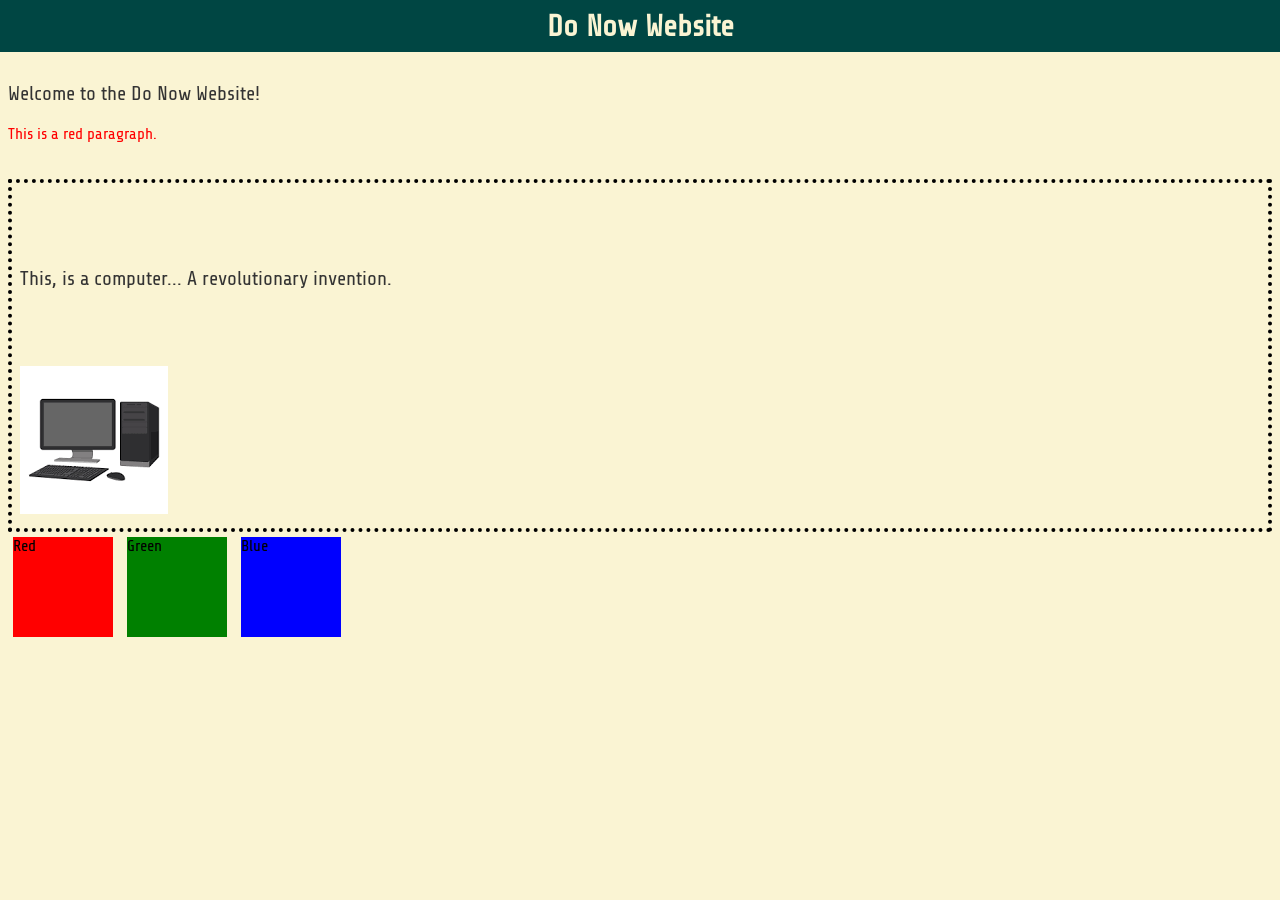
<file: DoNow/index.html>
<!DOCTYPE html>
<html lang="en">

<head>
    <meta charset="UTF-8">
    <meta name="viewport" content="width=device-width, initial-scale=1.0">
    <title>Do Now</title>
    <link href="style.css" rel="stylesheet" type="text/css" />
    <h1>Do Now Website</h1>

</head>

<body>
    <br>
    <p>Welcome to the Do Now Website!</p>
    <div class="Red-Paragraph">
        This is a red paragraph.
        <br>
        <br>
        <br>
    </div>
    <div class="Border">
        <br>
        <br>
        <p>This, is a computer... A revolutionary invention.</p>
        <br>
        <br>
        <img src="[data-uri]"
            alt="Image">
    </div>
    <div class="Red"> Red </div>
    <div class="Green"> Green </div>
    <div class="Blue"> Blue </div>


</body>

</html>
</file>
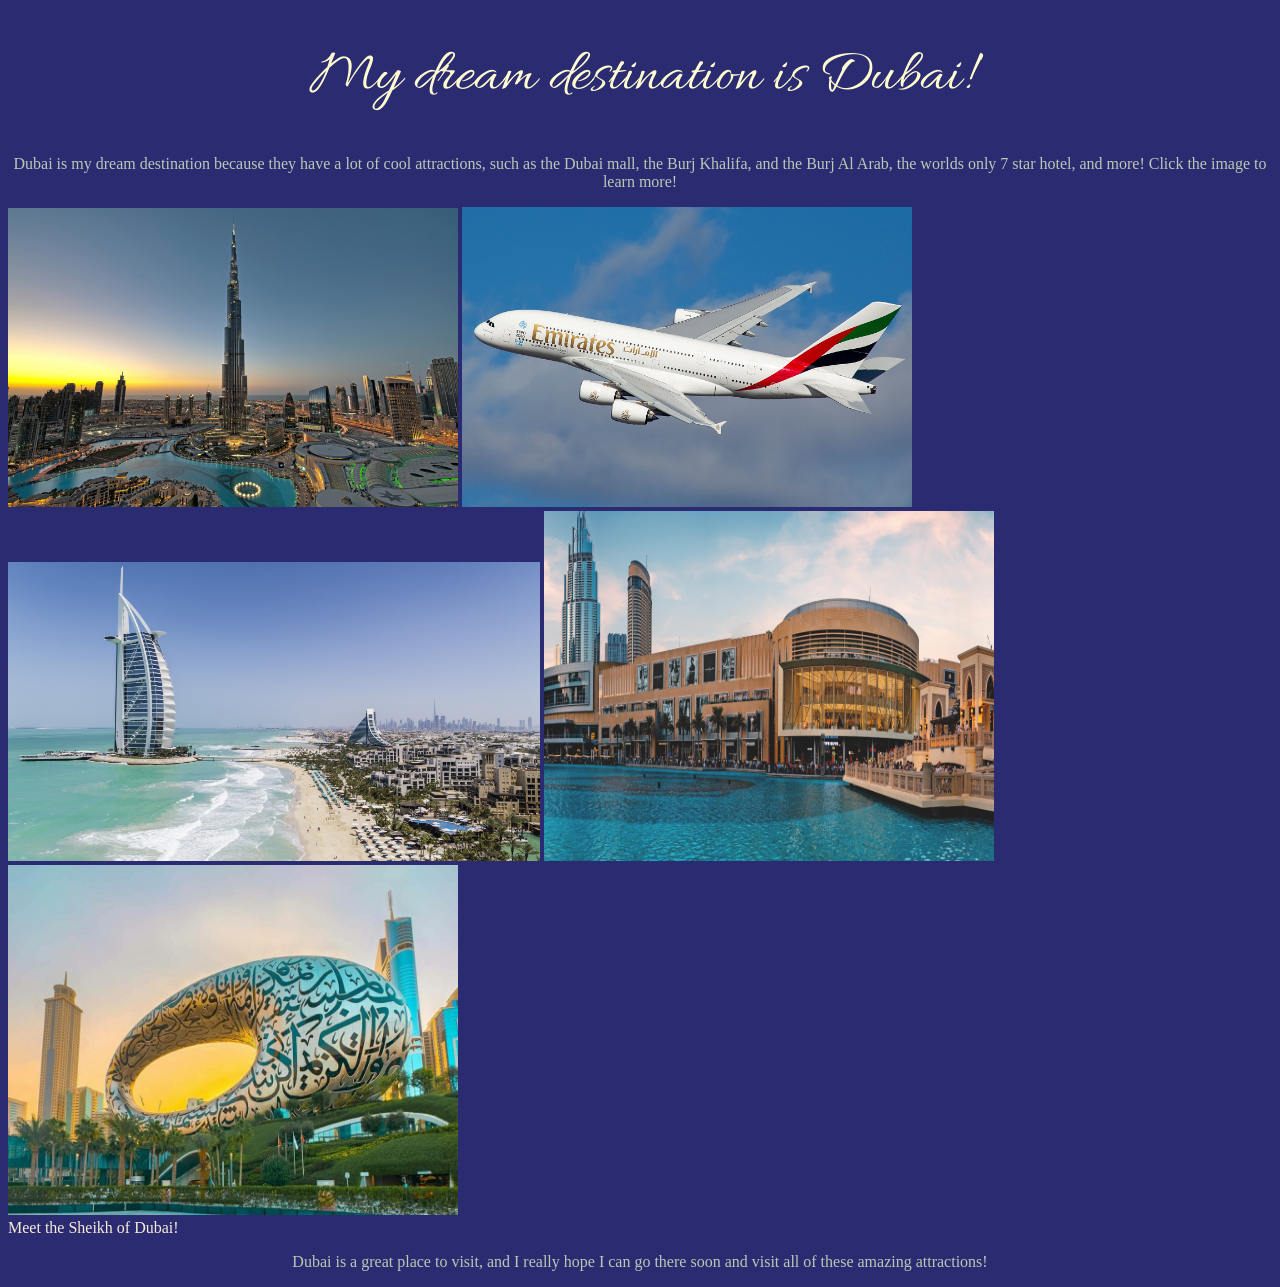
<file: DreamDestination/index.html>
<!-- Ashrith Meda
 DreamDestination
 3/10/26
 Extra is making the images links-->
<!DOCTYPE html>
<html lang="en">

<head>
    <meta charset="UTF-8">
    <meta name="viewport" content="width=device-width, initial-scale=1.0">
    <title>Dream Destination Website</title>
    <style>
        @import url('https://fonts.googleapis.com/css2?family=Allura&family=Playfair+Display:ital,wght@0,400..900;1,400..900&display=swap');
    </style>
    <link rel="stylesheet" href="style.css" type="text/css">
</head>

<body>
    <h1> My dream destination is Dubai! </h1> <!-- Heading for telling what my destination is! -->

    <p> Dubai is my dream destination because they have a lot of cool attractions, such as the Dubai mall, the Burj
        Khalifa, and the Burj Al Arab, the worlds only 7 star hotel, and more! Click the image to learn more!</p>
    <a href="https://www.burjkhalifa.ae/" target="_blank">
        <img src=BurjKhalifa.png alt="Burj Khalifa" width="450">
    </a>
    <a href = "https://www.emirates.com/" target="_blank">
        <img src=EmiratesA380.jpg alt="Emirates A380" width="450">
    </a>
    <a href = "https://www.jumeirah.com/en" target="_blank">
        <img src=BurjAlArab.jpg alt="Burj Al Arab" width="532">
    </a>

    <a href="https://thedubaimall.com/" target="_blank">
        <img src=DubaiMall.png alt="Dubai Mall" width="450" height="350">
    </a>

    <a href="https://museumofthefuture.ae/" target="_blank">
        <img src=DubaiMuseum.jpg alt="Museum of the Future" width="450" height="350">
    </a>
    <br>
    <a href="https://en.wikipedia.org/wiki/Mohammed_bin_Rashid_Al_Maktoum"target=_blank">Meet the Sheikh of Dubai!</a>
    <p> Dubai is a great place to visit, and I really hope I can go there soon and visit all of these amazing attractions!</p>
</body>
<!-- Images as a link is my extra, 5 images and 5 links present  -->
</html>
</file>
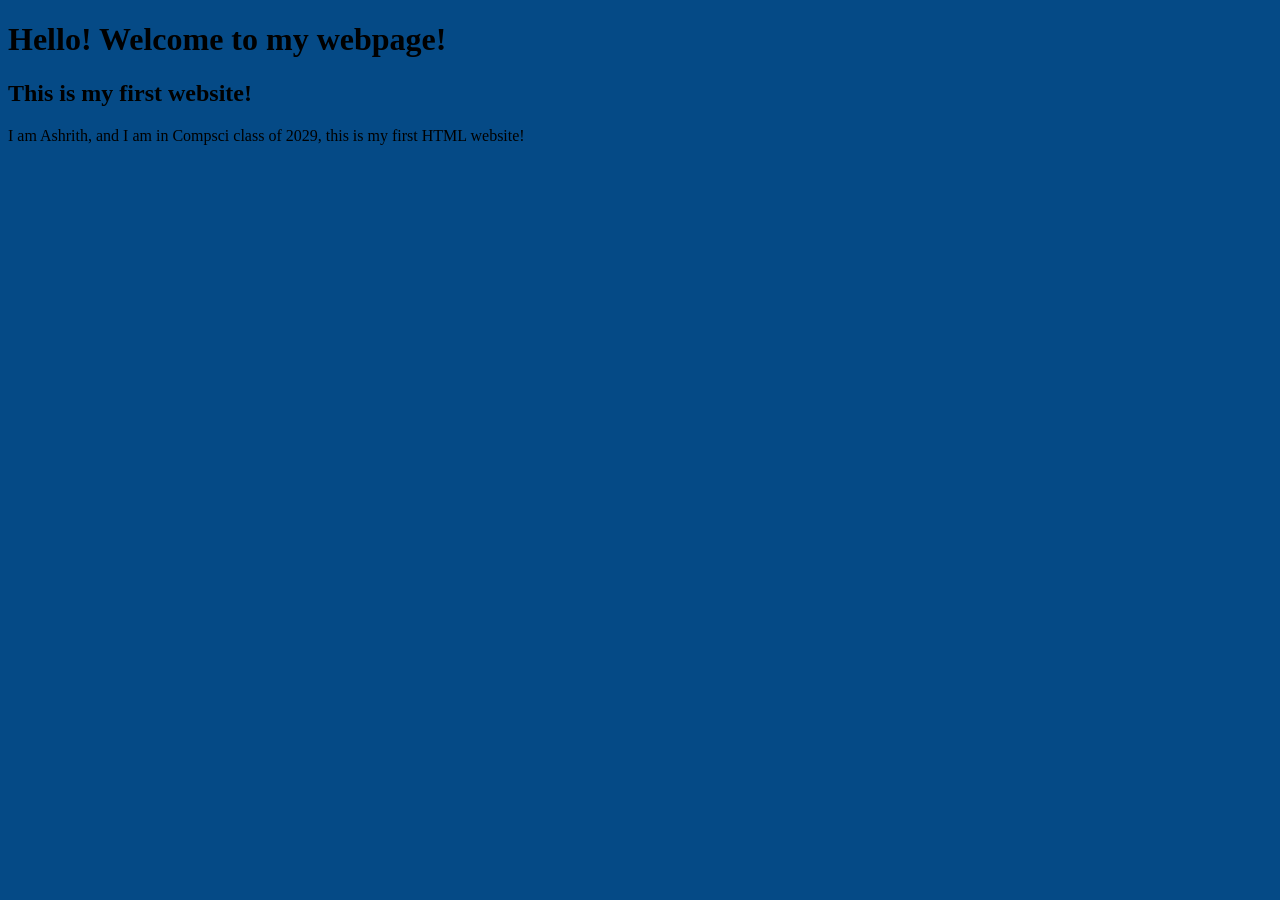
<file: first_website/index.html>
<!-- Ashrith
02/24/26
First Website-->
<!DOCTYPE html>
<html lang="en">
<head>
    
    <meta charset="UTF-8">
    <meta name="viewport" content="width=device-width, initial-scale=1.0">
    <title>Document</title>
    <link href = "style.css" rel="stylesheet" type = "text/css">
</head>
<body>
    <h1> Hello! Welcome to my webpage! </h1>
    <h2> This is my first website! </h2>
    <p> I am Ashrith, and I am in Compsci class of 2029, this is my first HTML website!</p>
</body>
</html>
</file>
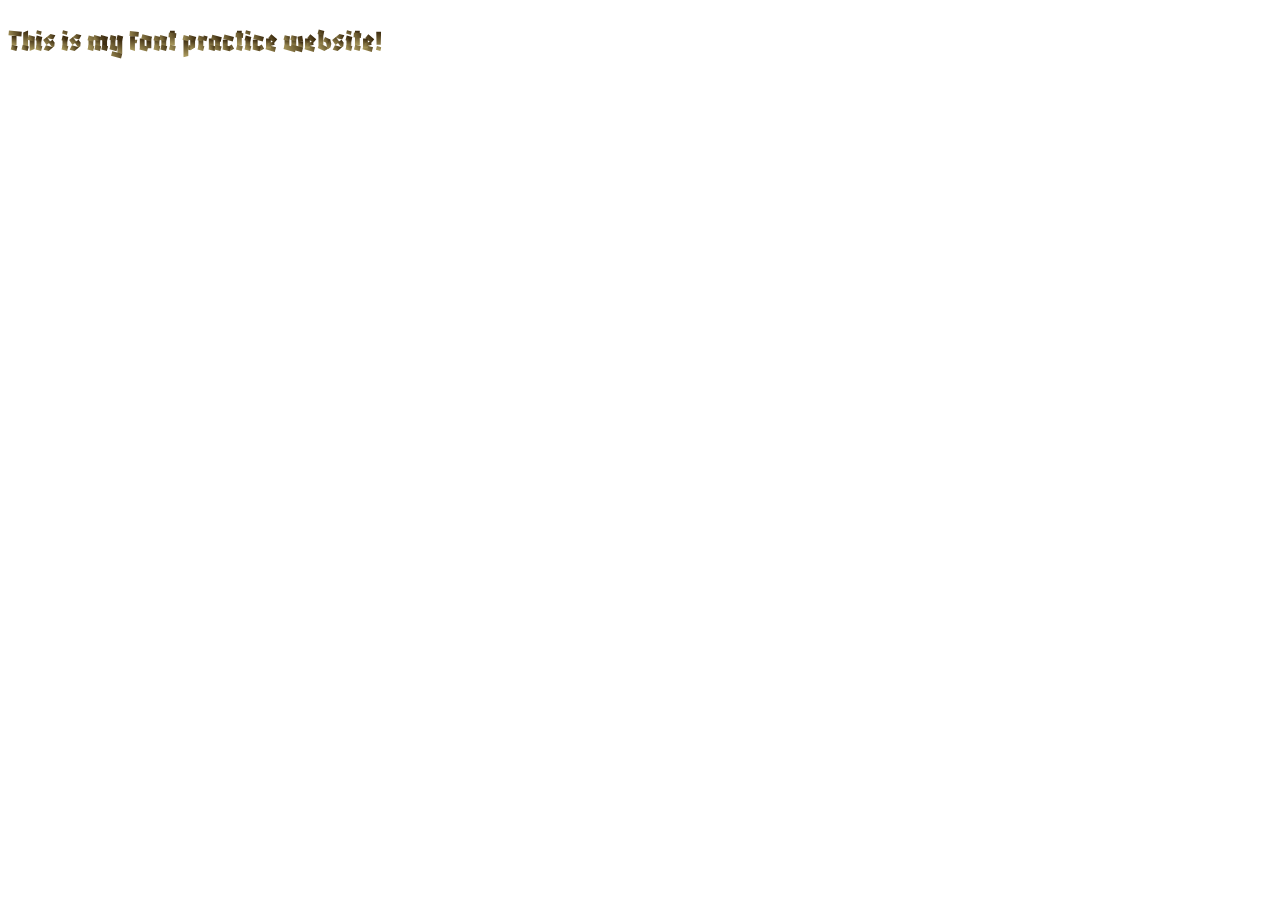
<file: FontPractice1/index.html>
<!DOCTYPE html>
<html lang="en">

<head>
    <meta charset="UTF-8">
    <meta name="viewport" content="width=device-width, initial-scale=1.0">
    <title>Document</title>
    <link rel="preconnect" href="https://fonts.googleapis.com">
    <link rel="preconnect" href="https://fonts.gstatic.com" crossorigin>
    <link href="https://fonts.googleapis.com/css2?family=Blaka+Ink&display=swap" rel="stylesheet">
    <link rel="stylesheet" href="style.css">
</head>

<body>
    <h1> This is my font practice website! </h1>
</body>

</html>
</file>
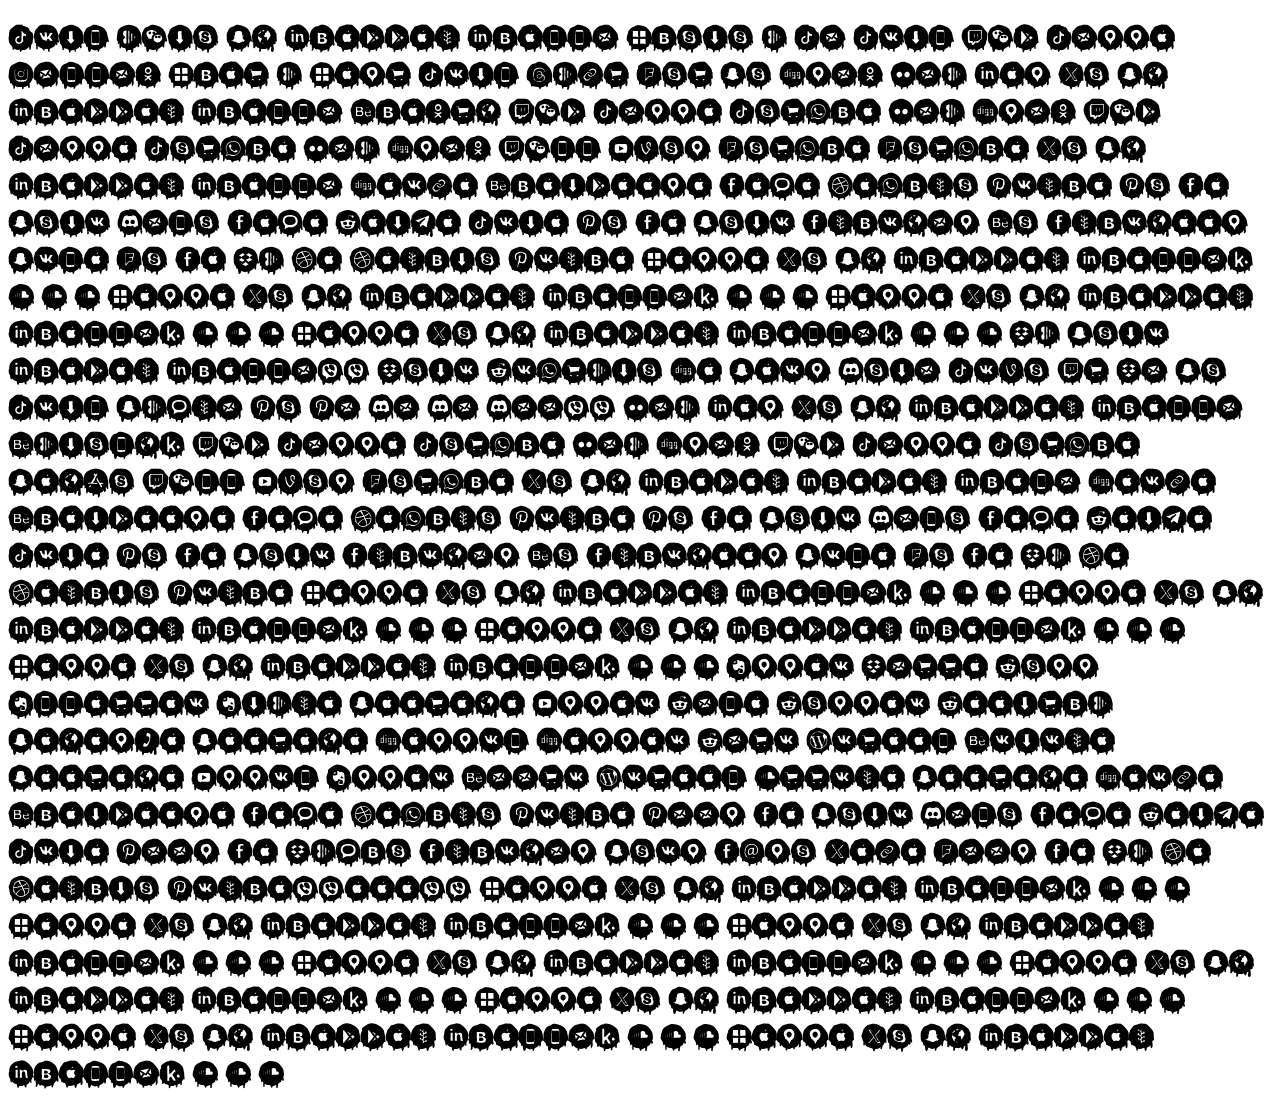
<file: FontPractice2/index.html>
<!DOCTYPE html>
<html lang="en">
<head>
    <meta charset="UTF-8">
    <meta name="viewport" content="width=device-width, initial-scale=1.0">
    <title>Document</title>
    <link rel="stylesheet" href="style.css" type="text/css">
</head>
<body>
<h1>  Girl u're My Chammak Challo
Where u Go Girl I'm Gonna Follow
What u Want Girl Just Let Me Know
You Can Be My Chammak Challo


Shawty I'm Gonna Getcha
You Know I'm Gonna Getcha
You Know I'll Even Letcha
Letcha Be My Chammak Challo


Kaisa Sharmaana Aaja Nachke Dikha De
Aa Meri Hole Aaja Parda Gira De
Aa Meri Akhiyon Se Akhiyaan Mila Le
Aa Tu Na Nakhre Dikha


Wanna Be My Chammak Challo, O O O
Wanna Be My Chammak Challo, O O O
Wanna Be My Chammak Challo, O O O
Wanna Be My Chammak Challo, O O O

Tu Meri Chamak Challo..
Teri Picture Ka Main Hero
Give It To Me Girl Mujko De Do
Ho Ho Hoo..
You Can Be My Chammak Challo


Surely, I'm Gonna Getcha
You Know I'm Gonna Getcha
Maybe I'll Even Letcha
Be My Chamak Chamak Chalo


Kaisa Sharmaana Aaja Nachke Dikha De
Aa Meri Hole Aaja Parda Gira De
Aa Meri Akhiyon Se Akhiyaan Mila Le
Aa Tu Na Nakhre Dikha

Wanna Be My Chammak Challo, O O O
Wanna Be My Chammak Challo, O O O
Wanna Be My Chammak Challo, O O O
Wanna Be My Chammak Challo, O O O

Unnai Totta Penn Ullattai
Uruka Maataya
Ennai Pola Pennai Paarthu
Mayanga Maataya
Kannil Kannai Poti Vitaal
Sirika Maataya
Ennil Unnai Sooti Vitaal
Ottika Maataya


Kaisa Sharmaana Aaja Nachke Dikha Doon
Aa Meri Hole Aaja Parda Gira Doon
Aa Tujhe Akhiyon Mein Apne Basa Loon
Aa Tu Na Nakhre Dikha..aaa..


Wanna Be My Chammak Challo, O O O
Wanna Be My Chammak Challo, O O O
Wanna Be My Chammak Challo, O O O
Wanna Be My Chammak Challo, O O O


Wanna Be My Chammak Challo, O O O
Wanna Be My Chammak Challo, O O O
Wanna Be My Chammak Challo, O O O
Wanna Be My Chammak Challo, O O O
  </h1>
</body>
</html>
</file>
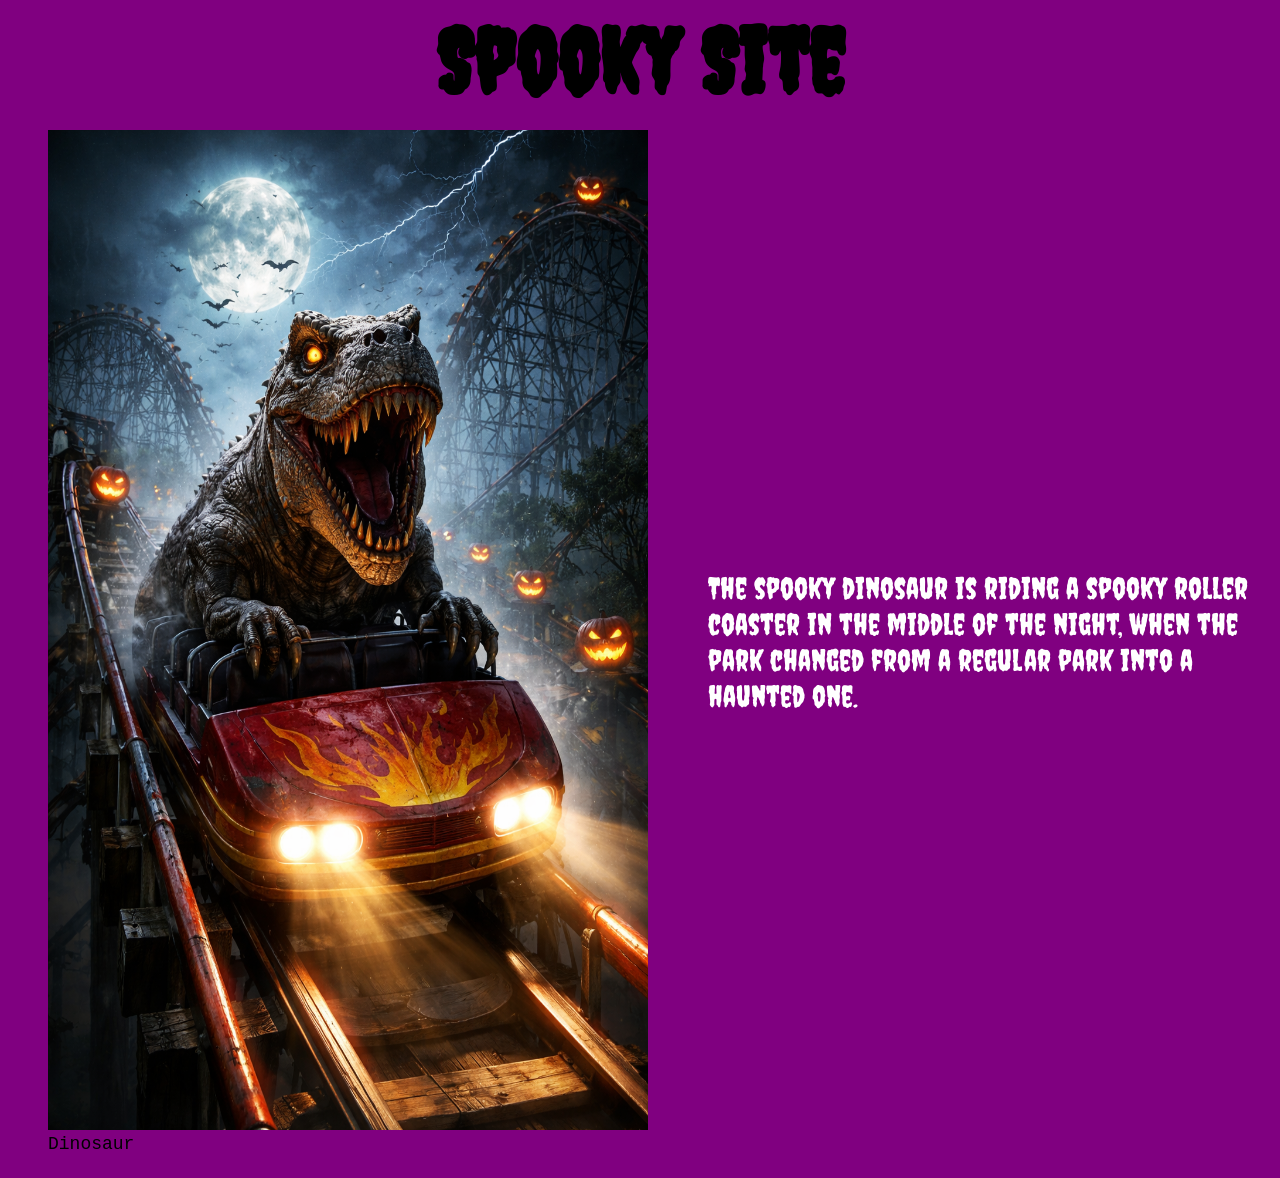
<file: Website/index.html>
<!DOCTYPE html>
<html lang="en">
<head>
    <meta charset="UTF-8">
    <meta name="viewport" content="width=device-width, initial-scale=1.0">
    <title>Spooky Dinosaur Coaster</title>
    <link rel="stylesheet" href="style.css">
</head>
<body>

    <div class="spooky">
        <h1>Spooky Site</h1>

        <div class="container">
            <figure>
                <a href="https://pureterror.com/" target="_blank">
                    <img src="ChatGPT Image Apr 13, 2026, 08_21_38 AM.png"
                         alt="Spooky Dinosaur Riding Roller Coaster"
                         width="600"
                         height="1000">
                </a>

                <figcaption class="caption">Dinosaur</figcaption>
            </figure>

            <p>
                The spooky dinosaur is riding a spooky roller coaster in the middle
                of the night, when the park changed from a regular park into a haunted one.
            </p>
        </div>
    </div>

</body>
</html>
</file>
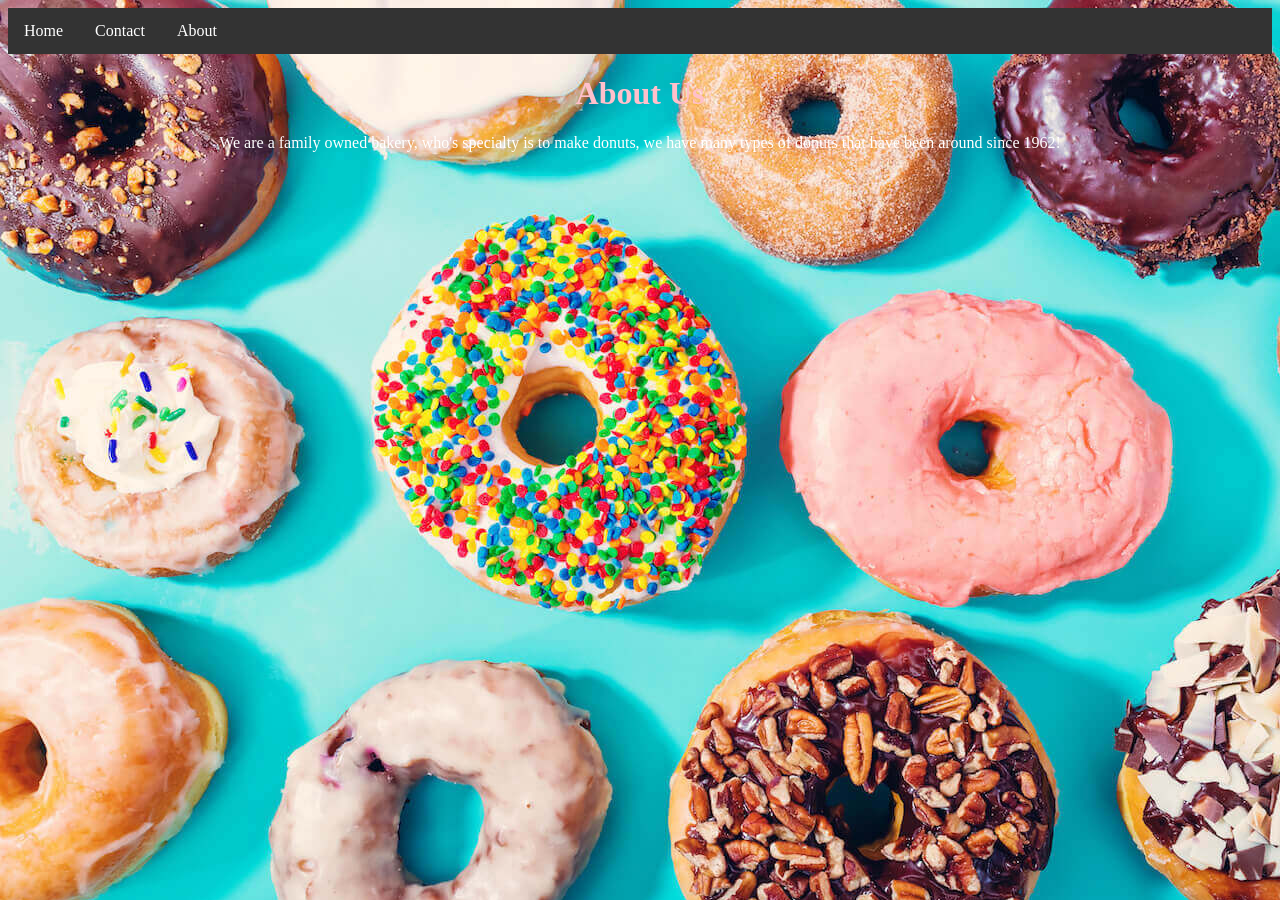
<file: ShopWebsite/about.html>
<!DOCTYPE html>
<html lang="en">

<head>
    <meta charset="UTF-8">
    <meta name="viewport" content="width=device-width, initial-scale=1.0">
    <link rel="stylesheet" href="style.css">
    <title>Document</title>
</head>

<body>
    <ul>
        <li><a href="index.html">Home</a></li>
        <li><a href="contact.html">Contact</a></li>
        <li><a href="about.html">About</a></li>
    </ul>
    <h1> About Us</h1>
    <p> We are a family owned bakery, who's specialty is to make donuts, we have many types of donuts that have been
        around since 1962!</p>
    <script src="script.js"></script>

</body>

</html>
</file>
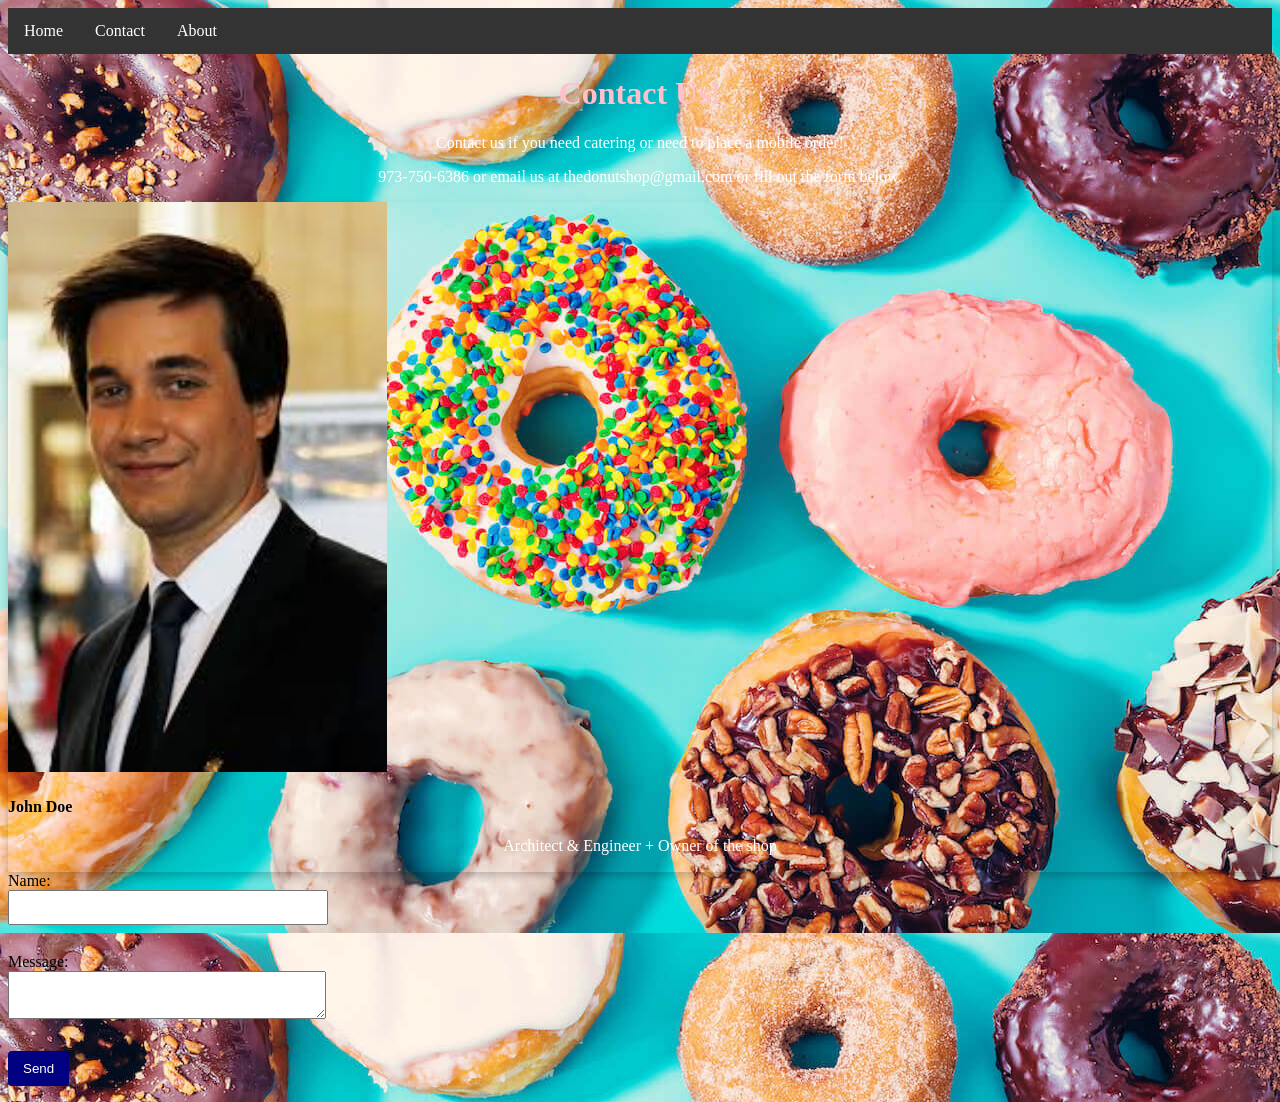
<file: ShopWebsite/contact.html>
<!DOCTYPE html>
<html lang="en">

<head>
    <meta charset="UTF-8">
    <meta name="viewport" content="width=device-width, initial-scale=1.0">
    <link rel="stylesheet" href="style.css">
    <title>Document</title>
</head>

<body>
    <ul>
        <li><a href="index.html">Home</a></li>
        <li><a href="contact.html">Contact</a></li>
        <li><a href="about.html">About</a></li>
    </ul>
    <h1> Contact Us! </h1>
    <p> Contact us if you need catering or need to place a mobile order!</p>
    <p> 973-750-6386 or email us at thedonutshop@gmail.com or fill out the form below.  </p>
    <div class="card">
        <img src="[data-uri]"
            alt="Avatar" style="width:30%" height="20%">
        <div class="container">
            <h4><b>John Doe</b></h4>
            <p>Architect & Engineer + Owner of the shop</p>
        </div>
    </div>
    <form onsubmit="handleSubmit(event)">
        <label for="name">Name:</label><br>
        <input type="text" id="name"><br><br>
       
        <label for="message">Message:</label><br>
        <textarea id="message"></textarea><br><br>
       
        <button type="submit">Send</button>
       </form>
       
       <p id="response"></p>
       
       <script src="script.js"></script>

</body>

</html>
</file>
<file: DoNow/style.css>
@import url('https://fonts.googleapis.com/css2?family=Share+Tech&display=swap');

 h1 {
     background-color: #004643;
     font-size: 30px;
     color: #FAF4D3;
     text-align: center;
     margin: -8px;
     padding: 9px;

 }

 body {
     background-color: #FAF4D3;
     font-family: 'Share Tech', sans-serif;
     color: x#0C1618;

 }

 p {
     font-size: 20px;
     color: #333;
 }

 .Red-Paragraph {
     color: red;
 }

 .Border {
     font-size: 25px;
     border: 4px dotted black;
     padding: 8px;
 }

 .Red {
     width: 100px;
     height: 100px;
     background-color: red;
     display: inline-block;
    margin: 5px;
 }

 .Green {
     width: 100px;
     height: 100px;
     background-color: green;
     display: inline-block;
     margin: 5px;
 }

 .Blue {
     width: 100px;
     height: 100px;
     background-color: blue;
     display: inline-block;
     margin: 5px;
 }
</file>
<file: DreamDestination/style.css>
body {
    background-color: rgb(43, 43, 114);
}
h1 {
    text-align: center;
    color: #FFFDD0;
    font: 60px 'Allura', bold;
    
}

p {
    text-align: center;
    color: #f2ffd0bc;
    font-size: large;
    font: 16px 'Times New Roman', bold;
}

a:hover {
    color: #89863f;
}

a{
    text-align: center;
    color: antiquewhite;
    text-decoration: none;
}
</file>
<file: first_website/style.css>
body  {
    background-color: rgb(5, 74, 134);
}
</file>
<file: FontPractice1/style.css>
.blaka-ink-regular {
  font-family: "Blaka Ink", system-ui;
  font-weight: 400;
  font-style: normal;
}

h1{ 
  font-family: "Blaka Ink";
}
</file>
<file: FontPractice2/style.css>
@font-face {
    font-family: GoodFont;
    src: url(Scary\ Social\ Media.ttf);
}

h1 {
    font-family:  'GoodFont', bold;
    font-size: xx-large;
}
</file>
<file: Website/style.css>
@import url('https://fonts.googleapis.com/css2?family=Creepster&display=swap'); /* Importing the Creepster font from Google Fonts */

body {
    background-color: purple;
}

.container {
    display: flex;
    align-items: center;   /* lines text up vertically */
    gap: 20px;            /* space between image and text */
}

.caption {
    font-family: "Courier New", monospace;
    font-size: 18px;
}

h1 {
    color: black;
    font-family: "Creepster", cursive;
    text-align: center;
    font-size: 90px;
    margin: 0;
}

p {
    color: white;
    font-family: "Creepster", cursive;
    font-size: 30px;
    margin: 0;
}
</file>
<file: ShopWebsite/style.css>
body {
    background-image: url("Assorted-donuts-on-pastel-blue-background-1400.jpeg");
  }
h1{ 
    text-align: center;
    color: pink; 
}

p {
    text-align: center;
    color: white;
}
.Chocolate {
    display: flex;
}
ul {
    list-style-type: none;
    margin: 0;
    padding: 0;
    overflow: hidden;
    justify-content: center;
    background-color: #333333;
  }
  
  ul li {
    float: left;
  }
  
  ul li a {
    display: block;
    color: white;
    text-align: center;
    padding: 14px 16px;
    text-decoration: none;
  }
  
  ul li a:hover {
    background-color: #111111; 
}

.card {
  box-shadow: 0 4px 8px 0 rgba(0,0,0,0.2);
  transition: 0.3s;
}

/* On mouse-over, add a deeper shadow */
.card:hover {
  box-shadow: 0 8px 16px 0 rgba(0,0,0,0.2);
}

/* Add some padding inside the card container */
.container {
  padding: 1px 0px;
}

input, textarea {
  width: 300px;
  padding: 8px;
  margin-bottom: 10px;
 }
 
 button {
  padding: 10px 15px;
  background-color: navy;
  border-radius: 4px;

  color: white;
  border: none;
 }
 
 button:hover {
  background-color: darkblue;
  border-radius: 4px;
 }
</file>
